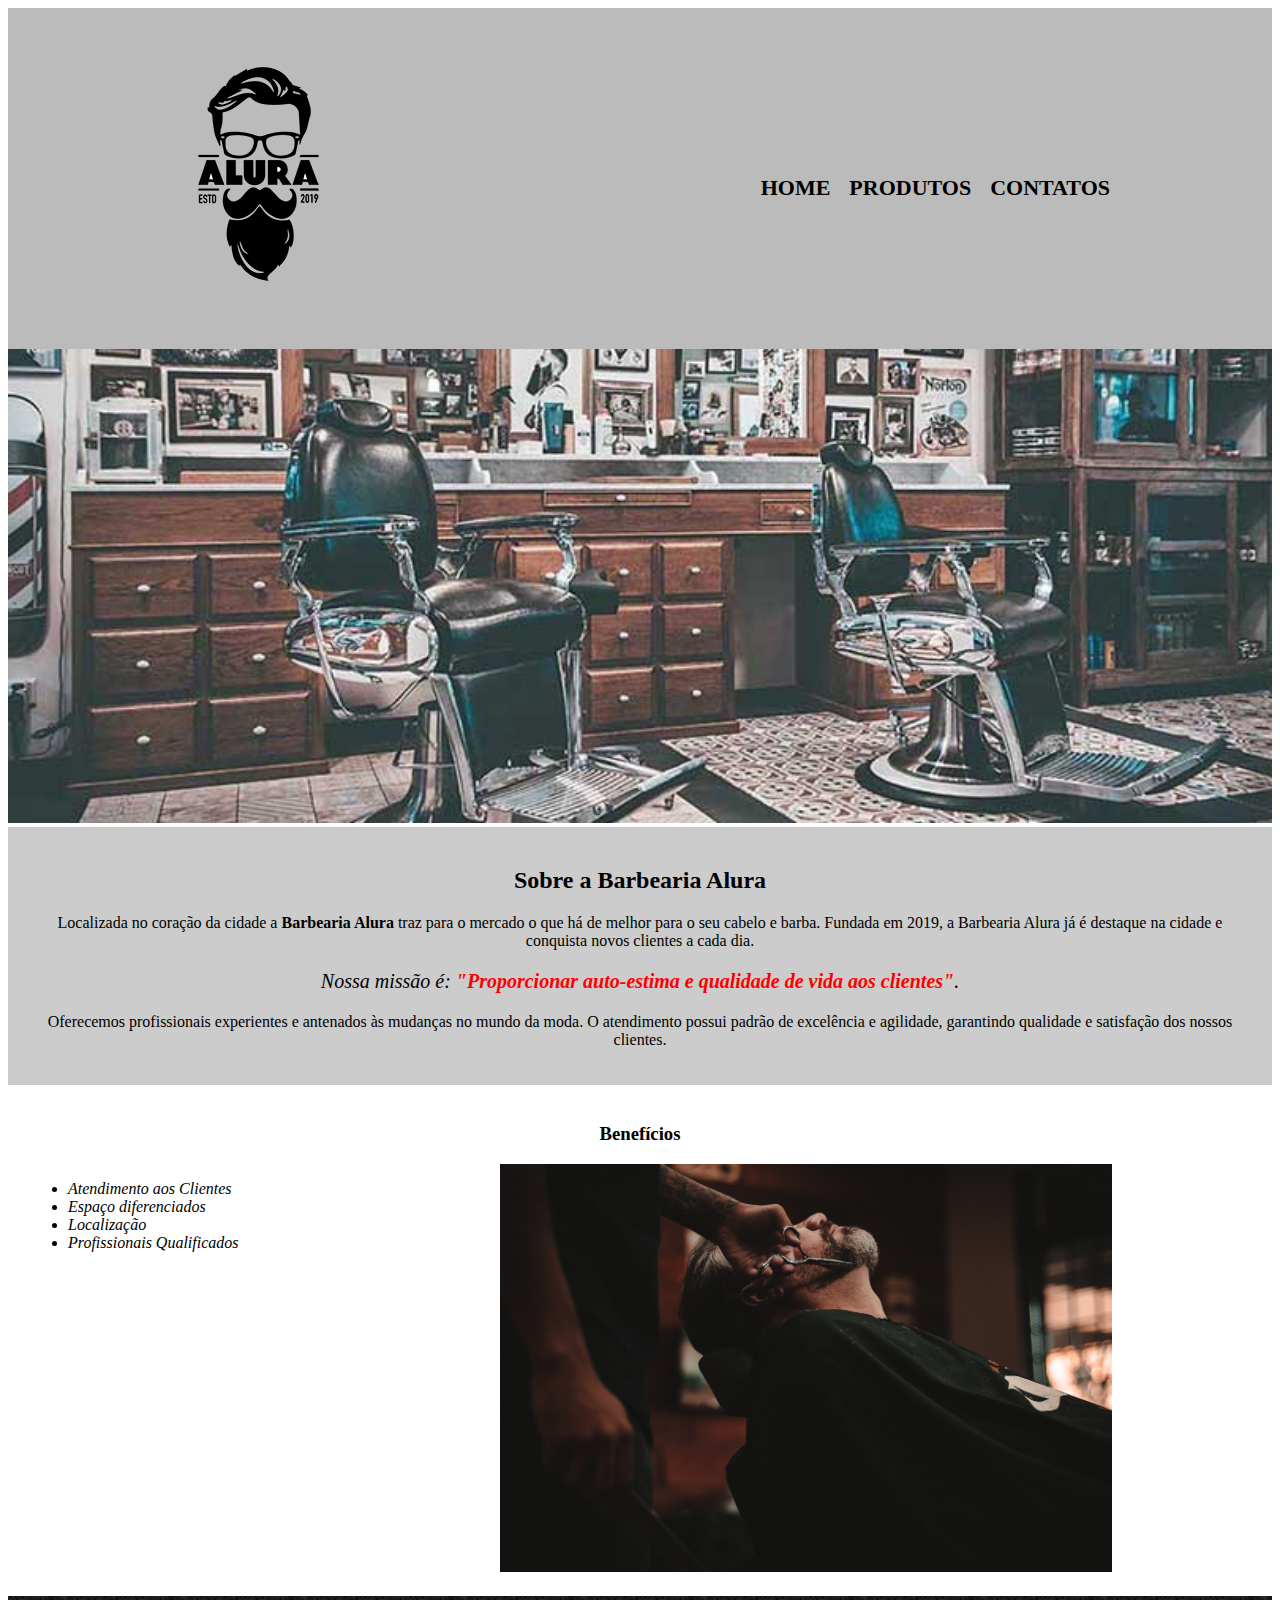
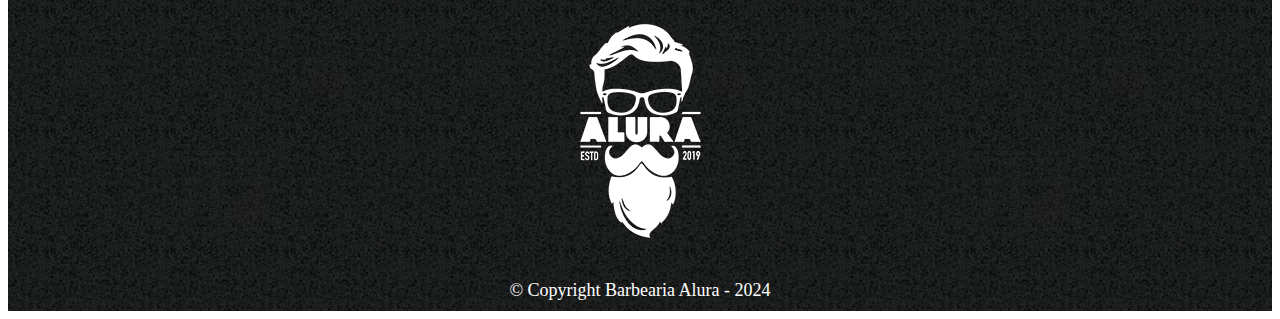
<file: index.html>
<!DOCTYPE html>
<html lang="pt-br">
    <head>
        <meta charset="UTF-8">
        <title>Barbearia Alura</title>
        <link rel="stylesheet" href="style-home.css">
        <link rel="stylesheet" href="style.css">
    </head>

    <body>
        <header>
            <div class="caixa">
                <h1><img src="assets/logo.png"></h1>

                <nav>
                    <ul>
                        <li><a href="index.html">Home</a></li>
                        <li><a href="produtos.html">Produtos</a></li>
                        <li><a href="contato.html">Contatos</a></li>
                    </ul>
                </nav>
            </div>  
        </header>  
            <img id="banner"src="assets/banner.jpg">
        <div class="principal">
            <h2 class="titulo-centralizado">Sobre a Barbearia Alura</h2>

            <p>Localizada no coração da cidade a <strong>Barbearia Alura</strong> traz para o mercado o que 
            há de melhor para o seu cabelo e barba. Fundada em 2019, a Barbearia Alura já é destaque na 
            cidade e conquista novos clientes a cada dia.</p>

            <p id="missao"><em>Nossa missão é: <strong>"Proporcionar auto-estima e qualidade de vida aos 
            clientes"</strong>.</em></p>

            <p>Oferecemos profissionais experientes e antenados às mudanças no mundo da moda. O atendimento
            possui padrão de excelência e agilidade, garantindo qualidade e satisfação dos nossos clientes.
            </p>

        </div>

        <div class="beneficios">
            <h3 class="titulo-centralizado">Benefícios</h3>

            <ul>
                <li class="itens">Atendimento aos Clientes</li>
                <li class="itens">Espaço diferenciados</li>
                <li class="itens">Localização</li>
                <li class="itens">Profissionais Qualificados</li>
            </ul>   

            <img src="assets/beneficios.jpg" class="imagembeneficios">
        </div>

        <footer>
            <img src="assets/logo-branco.png">
            <p class="copyright">&copy; Copyright Barbearia Alura - 2024
        </footer>
    </body>
</html>
</file>
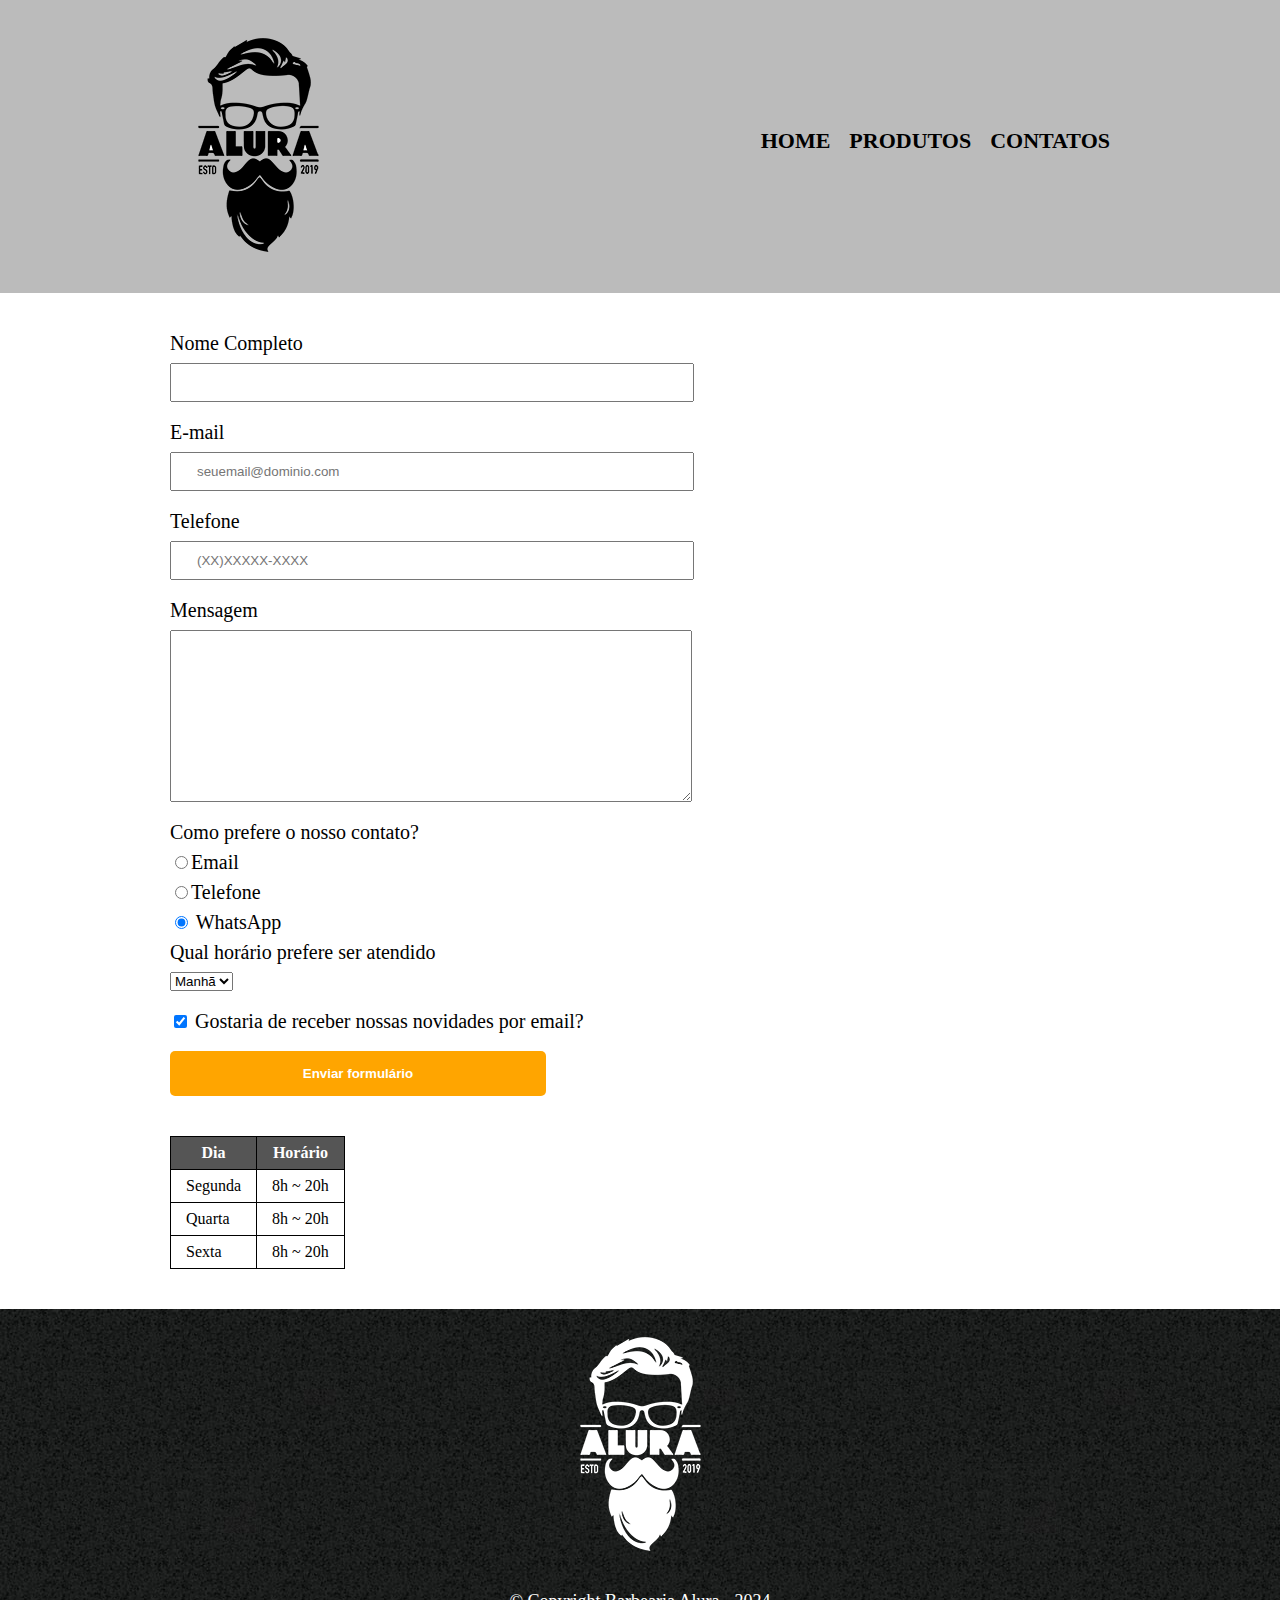
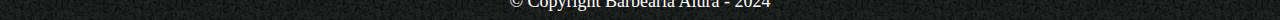
<file: contato.html>
<!DOCTYPE html>
<html lang="pt-br">
    <head>
        <meta charset="UTF-8">
        <title>Contato - Barbearia Alura</title>

        <link rel="stylesheet" href="reset.css">
        <link rel="stylesheet" href="style.css">
    </head>
    <body>
        <header>
            <div class="caixa">
                <h1><img src="assets/logo.png" alt="Logo da Barbearia Alura"></h1>

                <nav>
                    <ul>
                        <li><a href="index.html">Home</a></li>
                        <li><a href="produtos.html">Produtos</a></li>
                        <li><a href="contatos">Contatos</a></li>
                    </ul>
                </nav>
            </div>
        </header>
        <main>
            <form>
                <label for="nomesobrenome">Nome Completo</label>
                <input type="text" id="nomesobrenome" class="input-padrao" required>

                <label for="email">E-mail</label>
                <input type="email" id="email" class="input-padrao" required placeholder="seuemail@dominio.com">

                <label for="telefone">Telefone</label>
                <input type="tel" id="telefone" class="input-padrao" required placeholder="(XX)XXXXX-XXXX">

                <label for="mensagem">Mensagem</label>
                <textarea cols="70" rows="10" id="mensagem" class="input-padrao" required></textarea>

                <fieldset>
                    <legend>Como prefere o nosso contato?</legend>

                    <label for="radio-email"><input type="radio" name="contato" value="email" id="radio-email">Email</label>
                    
                    <label for="radio-telefone"><input type="radio" value="telefone" name="contato" id="radio-telefone">Telefone</label>
                
                    <label for="radio-whatsapp"><input type="radio" value="whatsApp" name="contato" id="radio-whatsapp" checked> WhatsApp</label>  
                </fieldset>

                <fieldset>
                    <legend>Qual horário prefere ser atendido</legend>
                    <select>
                        <option>Manhã</option>
                        <option>Tarde</option>
                        <option>Noite</option>
                    </select>
                </fieldset>

                <label class="checkbox"><input type="checkbox" checked> Gostaria de receber nossas novidades por email?</label>

                <input type="submit" value="Enviar formulário" class="enviar">
            </form>

            <table>
                <thead>
                    <tr>
                        <th>Dia</th>
                        <th>Horário</th>
                    </tr>
                </thead>
                <tbody>
                    <tr>
                        <td>Segunda</td>
                        <td>8h ~ 20h</td>
                    </tr>
                    <tr>
                        <td>Quarta</td>
                        <td>8h ~ 20h</td>
                    </tr>
                    <tr>
                        <td>Sexta</td>
                        <td>8h ~ 20h</td>
                    </tr>
                </tbody>
            </table>
        </main>

        <footer>
            <img src="assets/logo-branco.png" alt="Logo da Barbearia Alura">
            <p class="copyright">&copy; Copyright Barbearia Alura - 2024
        </footer>
    </body>
</html>
</file>
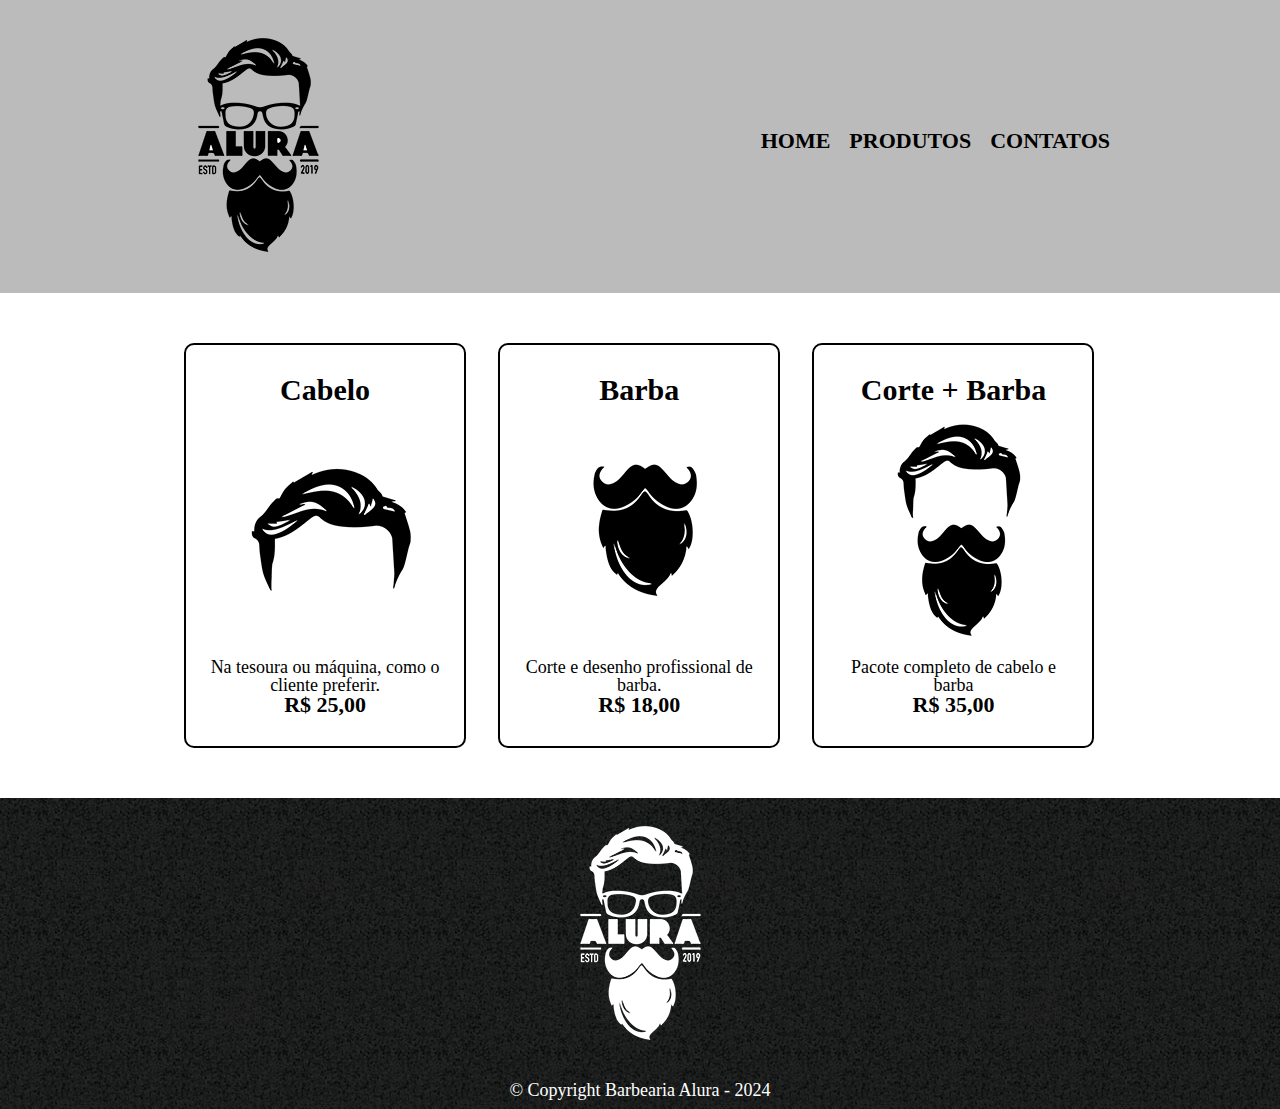
<file: produtos.html>
<!DOCTYPE html>
<html lang="pt-br">
    <head>
        <meta charset="UTF-8">
        <title>Produtos - Barbearia Alura</title>

        <link rel="stylesheet" href="reset.css">
        <link rel="stylesheet" href="style.css">
    </head>
    <body>
        <header>
            <div class="caixa">
                <h1><img src="assets/logo.png"></h1>

                <nav>
                    <ul>
                        <li><a href="index.html">Home</a></li>
                        <li><a href="produtos.html">Produtos</a></li>
                        <li><a href="contato.html">Contatos</a></li>
                    </ul>
                </nav>
            </div>
        </header>

        <main>
            <ul class="produtos">
                <li>
                    <h2>Cabelo</h2>
                    <img src="assets/cabelo.jpg">
                    <p class="produto-descricao">Na tesoura ou máquina, como o cliente preferir.</p>
                    <p class="produto-preco">R$ 25,00</p>
                </li>
                <li>
                    <h2>Barba</h2>
                    <img src="assets/barba.jpg">
                    <p class="produto-descricao">Corte e desenho profissional de barba.</p>
                    <p class="produto-preco">R$ 18,00</p>
                </li>
                <li>
                    <h2>Corte + Barba</h2>
                    <img src="assets/cabelo+barba.jpg">
                    <p class="produto-descricao">Pacote completo de cabelo e barba</p>
                    <p class="produto-preco">R$ 35,00</p>
                </li>       
            </ul>
        </main>

        <footer>
            <img src="assets/logo-branco.png">
            <p class="copyright">&copy; Copyright Barbearia Alura - 2024
        </footer>
    </body>
</html>
</file>
<file: style-home.css>
header {
    background: #BBBBBB;
    padding: 20PX 0;
}

.caixa {
    position: relative;
    width: 940px;
    margin: 0 auto;
}

nav {
    position: absolute;
    top: 110px;
    right: 0;
}

nav li {
    display: inline;
    margin: 0 0 0 15px;
}

nav a {
    text-transform: uppercase;
    color: #000;
    font-weight: bold;
    font-size: 22px;
    text-decoration: none;
}

nav a:hover {
    color: #C78c69;
    text-decoration: underline;
}

#banner {
   width: 100%; 
}

.principal {
    background: #CCCCCC;
    padding: 20px;
}

.titulo-principal{
    padding-left: 20px;
}

.titulo-centralizado {
    text-align: center;
}

p {
    text-align: center;
}

#missao {
    font-size: 20px;
}

em strong {
    color: red;
}

.itens {
    font-style: italic;
}

.beneficios {
    background: #FFFFFF;
    padding: 20px;
}

.beneficios ul {
    display: inline-block;
    vertical-align: top;
    width: 20%;
    margin-right: 15%;
}

.imagembeneficios {
    width: 50%;
}

footer {
    text-align: center;
    background: url("assets/bg.jpg");
    padding: 10px;
}

.copyright {
    color: #FFFFFF;
    font-size: 18px;
    margin: 20px 0 0;
}
</file>
<file: style.css>
header {
    background: #BBBBBB;
    padding: 20PX 0;
}

.caixa {
    position: relative;
    width: 940px;
    margin: 0 auto;
}

nav {
    position: absolute;
    top: 110px;
    right: 0;
}

nav li {
    display: inline;
    margin: 0 0 0 15px;
}

nav a {
    text-transform: uppercase;
    color: #000;
    font-weight: bold;
    font-size: 22px;
    text-decoration: none;
}

nav a:hover {
    color: #C78c69;
    text-decoration: underline;
}

.produtos {
    width: 940px;
    margin: 0 auto;
    padding: 50px 0;
}

.produtos li {
    display: inline-block;
    text-align: center;
    width: 30%;
    vertical-align: top;/*alinhar verticalmente*/
    margin: 0 1.5%;
    padding: 30px 20px;
    box-sizing: border-box;
    border: 2px solid #000000;
    border-radius: 10px;
}

.produtos li:hover {
    border-color: #C78c69;
    font-size: 40px;
}

.produtos li:active {
    border-color: #088c19;
}

.produtos li:hover h2 {
    font-size: 34px;
}

.produtos h2 {
    font-size: 30px;
    font-weight: bold;
}

.produto-descricao {
    font-size: 18px;
}

.produto-preco {
    font-size: 22px;
    font-weight: bold;
    margin: px 0 0;
}

footer {
    text-align: center;
    background: url("assets/bg.jpg");
    padding: 10px;
}

.copyright {
    color: #FFFFFF;
    font-size: 18px;
    margin: 20px 0 0;
}

main {
    width: 940px;
    margin: 0 auto;
}

form {
    margin: 40px 0;
}

form label, form legend {
    display: block;
    font-size: 20px;
    margin: 0 0 10px;
}

.input-padrao {
    display: block;
    margin: 0 0 20px;
    padding: 10px 25px;
    width: 50%;
}

.checkbox {
    margin: 20px 0;
}

.enviar {
    width: 40%;
    padding: 15px 0;
    background: orange;
    color: white;
    font-weight: bold;
    font-size: 18x;
    border: none;
    border-radius: 5px;
    transition: 1s all;
    cursor: pointer;
}

.enviar:hover {
    background: green;
    transform: scale(1.2);
}

table {
    margin: 20px 0 40px;
}

thead {
    background: #555555;
    color: white;
    font-weight: bold;
}

td, th {
    border: 1px solid #000000;
    padding: 8px 15px;
}
</file>
